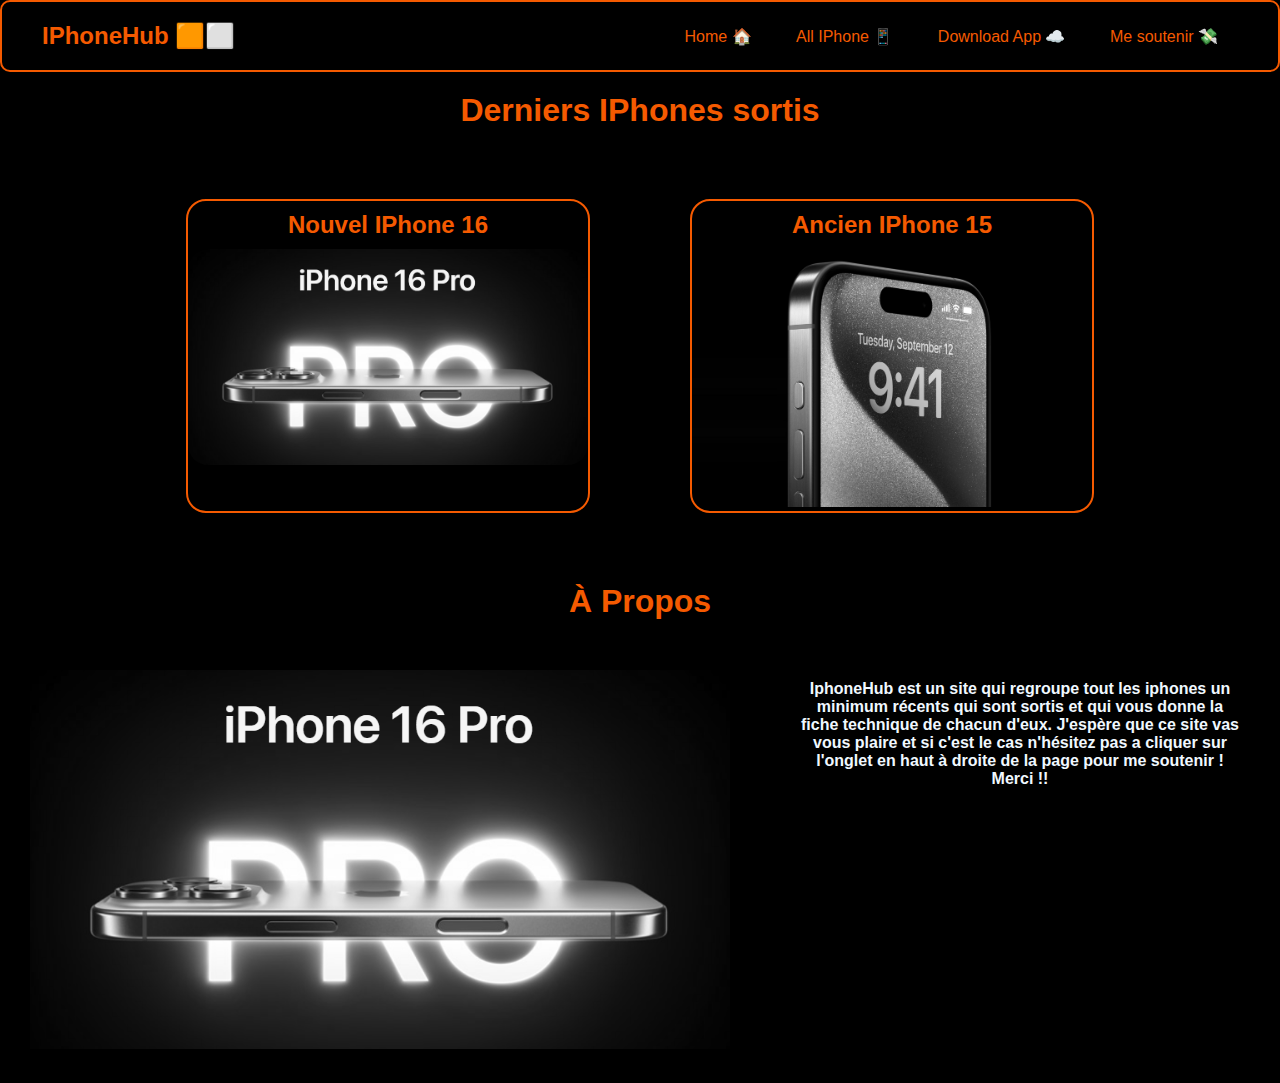
<file: index.html>
<!DOCTYPE html>
<html lang="fr">
<head>
    <meta charset="UTF-8">
    <meta name="viewport" content="width=device-width, initial-scale=1.0">
    <title>IPhoneHub</title>
    <link rel="stylesheet" href="Styles.css">
</head>
<body>
    <header>
        <div class="header-title"><a href="#">IPhoneHub 🟧⬜</a></div>
        <nav class="header-nav">
            <a href="index.html" class="nav-link">Home 🏠</a>
            <a href="AllIPhone.html" class="nav-link">All IPhone 📱</a>
            <a href="maintenance.html" class="nav-link">Download App ☁️</a>
            <a href="https://www.leetchi.com/fr/c/me-soutenir-1728812" class="nav-link">Me soutenir 💸</a>
        </nav>
        <div class="HM">
            <a href="Menu.html">Menu</a>
        </div>
    </header>

    <h1>Derniers IPhones sortis</h1>
 
    <div class="content">


            <div class="Niphone">
                <h2>Nouvel IPhone 16</h2>
                <div class="imgIphone">
                    <a href="Nouvel_iphone.html"><img src="img/Capture d'écran 2024-09-18 091714.png" alt="IMG iPhone 16"></a>
                </div>
            </div>

            <div class="Aiphone">
                   <h2>Ancien IPhone 15</h2>
                <div class="imgIphone">
                    <a href="Ancien_IPhone.html"><img src="img/iphone 15.jpg" alt="IMG iPhone 15"></a>
                </div>
            </div>

          


    </div>

        <h1>À Propos </h1>

        <div class="content2">
            <div class="classe">
                <img src="img/Capture d'écran 2024-09-18 091714.png" alt="">
            </div>

            <h4>IphoneHub est un site qui regroupe tout les iphones un minimum récents qui sont sortis et qui vous donne 
                la fiche technique de chacun d'eux. J'espère que ce site vas vous plaire et si c'est le cas n'hésitez pas a cliquer sur l'onglet en haut
                à droite de la page pour me soutenir ! Merci !!
            </h4>
        </div>

        
    

</body>
</html>
</file>
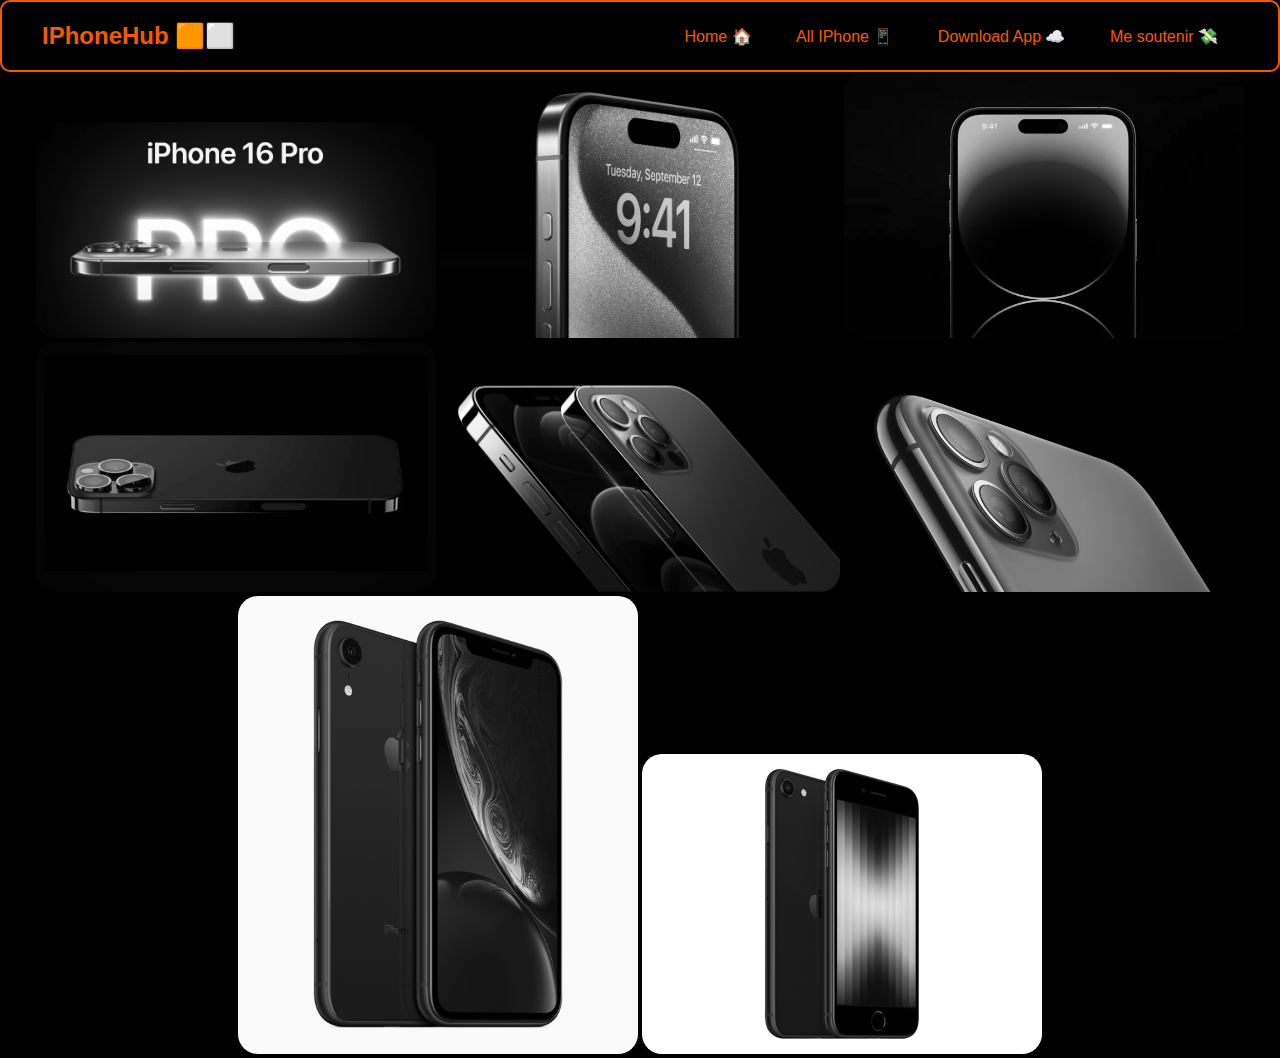
<file: AllIPhone.html>
<!DOCTYPE html>
<html lang="en">
<head>
    <meta charset="UTF-8">
    <meta name="viewport" content="width=device-width, initial-scale=1.0">
    <link rel="stylesheet" href="Styles.css">
    <title>Document</title>
</head>
<body>

    <header>
        <div class="header-title"><a href="#">IPhoneHub 🟧⬜</a></div>
        <nav class="header-nav">
            <a href="index.html" class="nav-link">Home 🏠</a>
            <a href="AllIPhone.html" class="nav-link">All IPhone 📱</a>
            <a href="maintenance.html" class="nav-link">Download App ☁️</a>
            <a href="https://www.leetchi.com/fr/c/me-soutenir-1728812" class="nav-link">Me soutenir 💸</a>
        </nav>
        <div class="HM">
            <a href="Menu.html">Menu</a>
        </div>
    </header>
 
    <div class="all">
            <a href="Nouvel_iphone.html" ><img src="img/Capture d'écran 2024-09-18 091714.png" > </a >
            <a href="Ancien_IPhone.html" ><img src="img/iphone 15.jpg" > </a >
            <a href="#" ><img src="img/iPhone-14-Pro-001.webp" > </a >
            <a href="#" ><img src="img/iphone-13-pro-noir.jpg" > </a >
            <a href="#" ><img src="img/iphone-12-pro-max_068f03db01669925.jpg" > </a >
            <a href="#" ><img src="img/apple_iphone-11-pro.png" > </a >
            <a href="#" ><img src="img/iPhone_XR.jpg" > </a >
            <a href="#" ><img src="img/iphone se.jpg" > </a >
    </div>
    
</body>
</html>
</file>
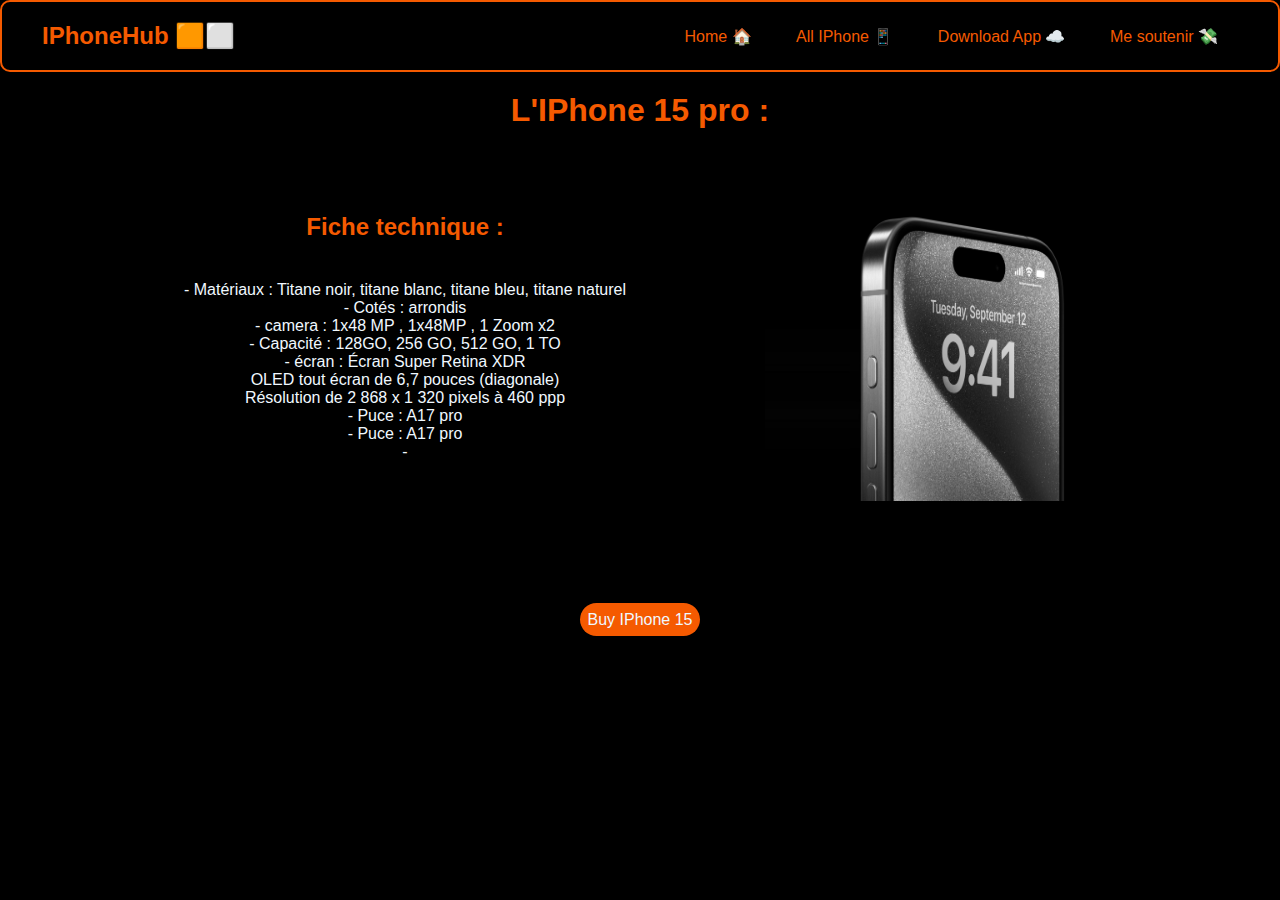
<file: Ancien_IPhone.html>
<html lang="fr"></html>
<head>
    <meta charset="UTF-8">
    <meta name="viewport" content="width=device-width, initial-scale=1.0">
    <title>Bienvenue</title>
    <link rel="stylesheet" href="Styles.css">
</head>
<body>
    <header>
        <div class="header-title"><a href="#">IPhoneHub 🟧⬜</a></div>
        <nav class="header-nav">
            <a href="index.html" class="nav-link">Home 🏠</a>
            <a href="AllIPhone.html" class="nav-link">All IPhone 📱</a>
            <a href="maintenance.html" class="nav-link">Download App ☁️</a>
            <a href="https://www.leetchi.com/fr/c/me-soutenir-1728812" class="nav-link">Me soutenir 💸</a>
        </nav>
        <div class="HM">
            <a href="Menu.html">Menu</a>
        </div>
    </header>
 
    <div class="content">
        <h1>
            L'IPhone 15 pro :
        </h1>   
    </div>

    <br><br><br>
 
    <div class="content">
        <div class="PHY">
            <h2>Fiche technique : </h2>

            <p>
                - Matériaux : Titane noir, titane blanc, titane bleu, titane naturel <br>
                - Cotés : arrondis <br>
                - camera : 1x48 MP , 1x48MP , 1 Zoom x2 <br>
                - Capacité : 128GO, 256 GO, 512 GO, 1 TO <br>
                - écran : Écran Super Retina XDR <br>  
                OLED tout écran de 6,7 pouces (diagonale) <br>
                Résolution de 2 868 x 1 320 pixels à 460 ppp <br>
                - Puce : A17 pro <br>- Puce : A17 pro <br>
                - 

            </p>

        </div>

        <img src="img/iphone 15.jpg" alt="Img iphone">

    </div>

    <br><br><br><br><br>
    
    <div class="buy">
        
    <a href="https://www.apple.com/fr/shop/buy-iphone/iphone-15">Buy IPhone 15</a>

    </div>

</body>
</html>
</file>
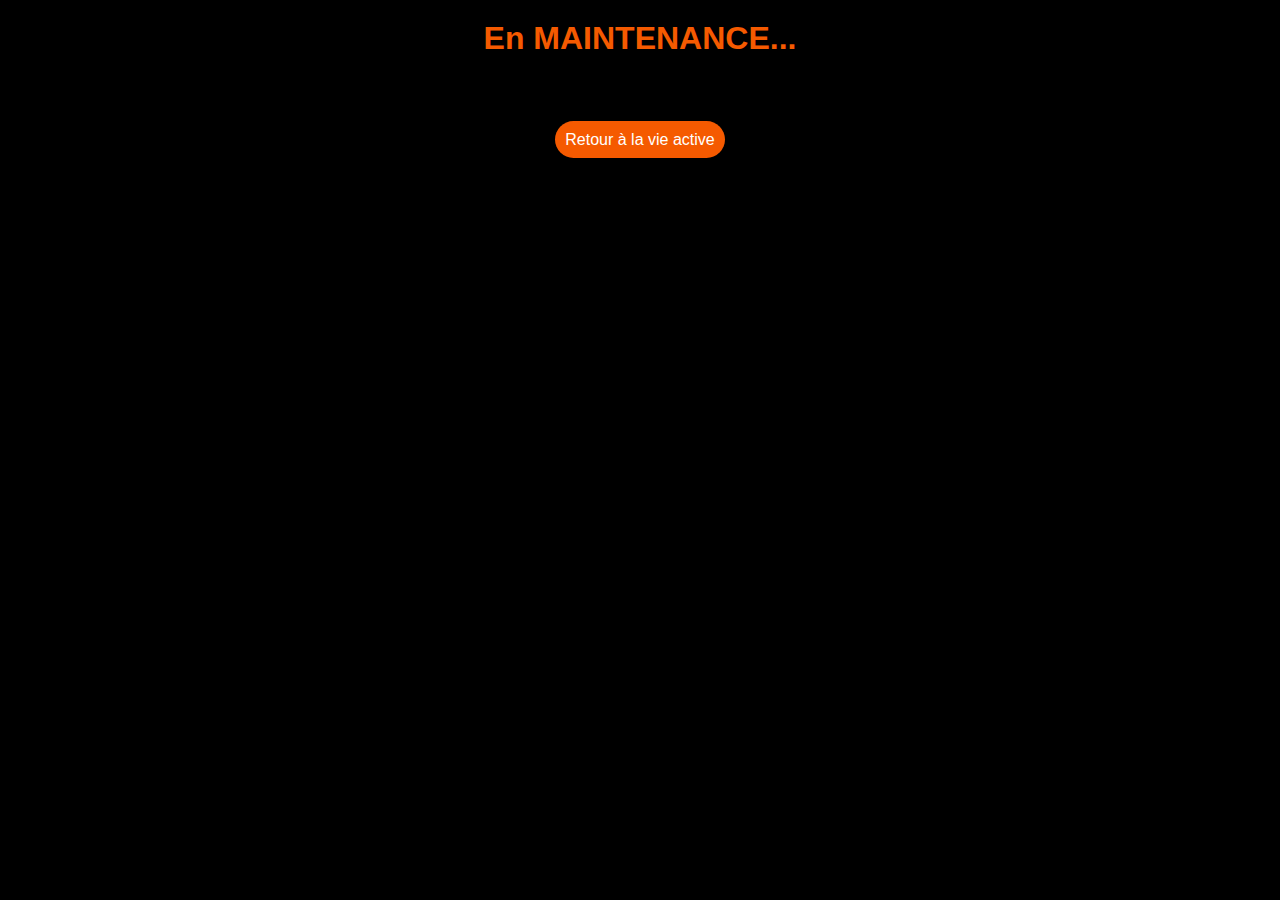
<file: maintenance.html>
<!DOCTYPE html>
<html lang="en">
<head>
    <meta charset="UTF-8">
    <meta name="viewport" content="width=device-width, initial-scale=1.0">
    <link rel="stylesheet" href="Styles.css">
    <title>Erreur 0000000.. ta gueule</title>
</head>
<body>
    <div class="maint">
        <h1>
            En MAINTENANCE...
        </h1>

        <br><br><br>

        <a href="index.html">Retour à la vie active</a>

    </div>

</body>
</html>
</file>
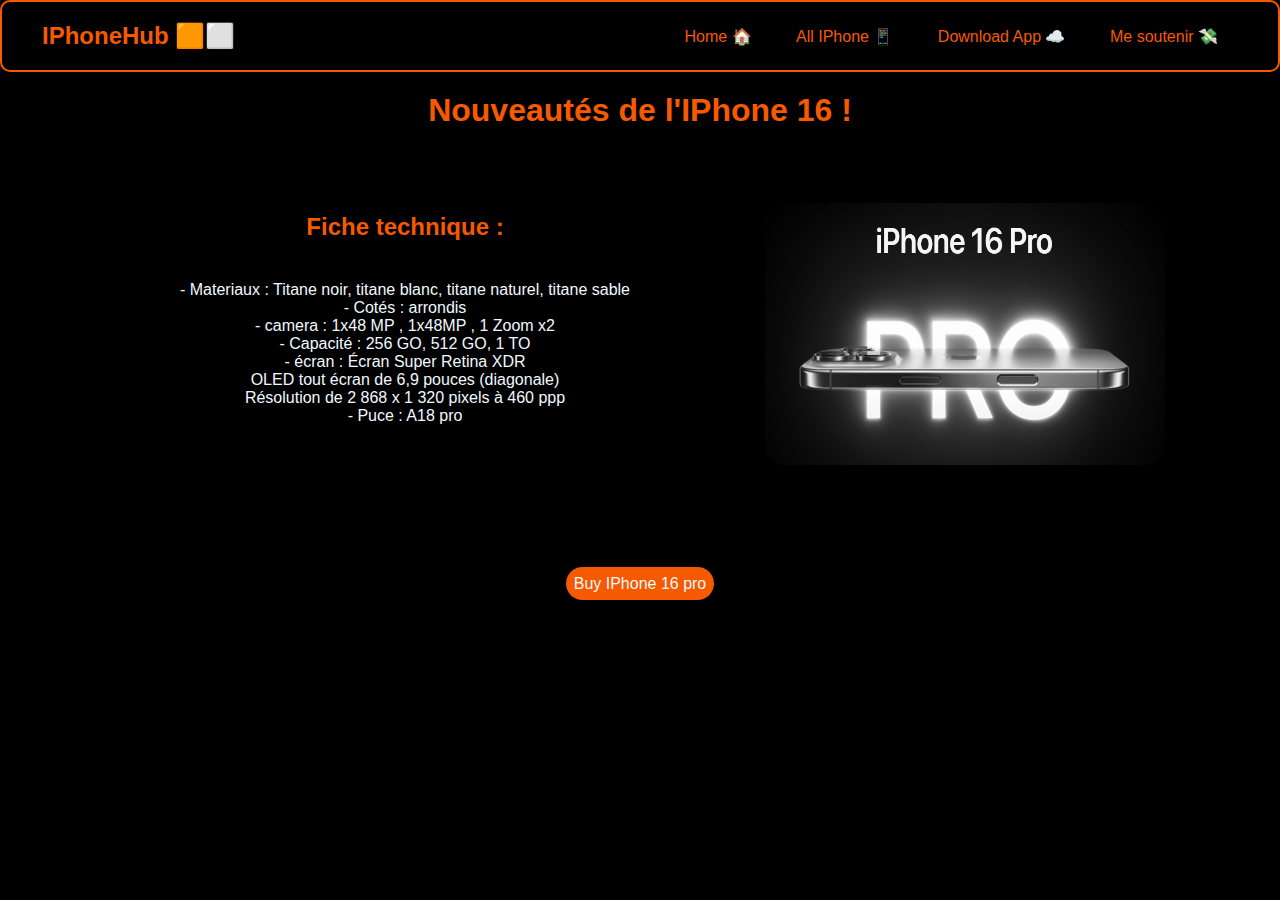
<file: Nouvel_iphone.html>
<html lang="fr">
<head>
    <meta charset="UTF-8">
    <meta name="viewport" content="width=device-width, initial-scale=1.0">
    <title>Bienvenue</title>
    <link rel="stylesheet" href="Styles.css">
</head>
<body>
    <header>
        <div class="header-title"><a href="#">IPhoneHub 🟧⬜</a></div>
        <nav class="header-nav">
            <a href="index.html" class="nav-link">Home 🏠</a>
            <a href="AllIPhone.html" class="nav-link">All IPhone 📱</a>
            <a href="maintenance.html" class="nav-link">Download App ☁️</a>
            <a href="https://www.leetchi.com/fr/c/me-soutenir-1728812" class="nav-link">Me soutenir 💸</a>
        </nav>
        <div class="HM">
            <a href="Menu.html">Menu</a>
        </div>
    </header>

    <div class="content">
        <h1>
            Nouveautés de l'IPhone 16 !
        </h1>   
    </div>

    <br><br><br>
 
    <div class="content">
        <div class="PHY">
            <h2>Fiche technique : </h2>

            <p>
                - Materiaux : Titane noir, titane blanc, titane naturel, titane sable <br>
                - Cotés : arrondis <br>
                - camera : 1x48 MP , 1x48MP , 1 Zoom x2 <br>
                - Capacité : 256 GO, 512 GO, 1 TO <br>
                - écran : Écran Super Retina XDR <br>  
                OLED tout écran de 6,9 pouces (diagonale) <br>
                Résolution de 2 868 x 1 320 pixels à 460 ppp <br>
                - Puce : A18 pro <br>
            </p>

        </div>

        <img src="img/Capture d'écran 2024-09-18 091714.png" alt="Img iphone">

    </div>

    <br><br><br><br><br>
    
    <div class="buy">
        
    <a href="https://www.apple.com/fr/iphone-16-pro/">Buy IPhone 16 pro</a>

    </div>

</body>
</html>
</file>
<file: Styles.css>
*{
    margin: 0;
    padding: 0;
}

body {
    margin: 0;
    font-family: Arial, sans-serif;
    background-color: #000000;
    color: #f55a00;
}

header {
    display: flex;
    justify-content: space-between;
    align-items: center;
    background-color: #000000;
    color: #f55a00;
    padding: 20px 40px;
    border: solid #f55a00 2px;
    border-radius: 10px;
}

.header-title {
    font-size: 1.5em;
    font-weight: bold;
}


.nav-link {
    color: #f55a00;
    font-size: medium;
    text-decoration: none;
    margin: 20px;
    transition: 0.3s;
}

.nav-link:hover {   
    color: rgb(255, 255, 255);
    font-size: larger;
}

h1 {
    margin: 20px;
    text-align: center;
}

h2 {
    margin: 10px;
    transition: 0.3s;
}

.content {
    display: flex;
    text-align: center;
    justify-content: center;
    
}

.content2 {
    display: flex;
    text-align: center;
    justify-content: center;
    
}

.content2 img {
    width: 700px;
    animation: none;
}

.content2 img:hover {
    width: 700px;
    filter: none;
}

.Niphone {
    border: solid #f55a00 2px;
    border-radius: 20px;
    margin: 50px;
    transition: 0.3s;
    width: auto;
    transition: 0.3s;
}

.Niphone:hover {
    border-color: aliceblue;
}

.Aiphone {
    border: solid #f55a00 2px;
    border-radius: 20px;
    margin: 50px;
}

.Aiphone:hover {
    border-color: aliceblue;
}

.classe img{
    text-align: center;
    padding: 30px;
    border-radius: 20px;
}

img {
    text-align: center;
    width: 400px;
    transition: 0.3s;
    border-radius: 20px;
    filter: grayscale(100%);
}

img:hover {
    filter: grayscale(0%);
    width: 500px;
}

.header-title a {
    text-decoration: none;
    color: #f55a00;
    transition: 0.3s;
}

.header-title a:hover {
    color: aliceblue;
}

.PHY {
    padding-right: 70px;
    transition: 0.3s;
}

.PHY:hover {
    font-size: large;
}

p {
    color: aliceblue;
    padding: 20px;
    margin: 20px;
    width: 500px;
}

h4 {
    color: aliceblue;
    padding: 20px;
    margin: 20px;
}

.buy a {
    text-align: center;
    text-decoration: none;
    color: aliceblue;
    padding: 8px;
    border-radius: 20px;
    background-color: #f55a00;
    transition: 0.3s;
}

.buy a:hover {
    font-size: 20px;
    color: #000000;
    background-color: aliceblue;
}

.buy {
    text-align: center;
    margin-top: 20px;
}

.HM {
    display: none;
}

.HM a {
    text-decoration: none;
    color: #ffffff;
    background-color: #f55a00;
    padding: 8px;
    border-radius: 20px;
    transition: 0.3s;
}

.HM a:hover {
    color: #000000;
    background-color: #ffffff;
    font-size: large;

}

.menu .buy a {
    font-size: 25px;
}

.titreMenu h1 {
    font-size: 50px;
    padding: 20px;
}

.maint a {
    padding: 10px;
    background-color: #f55a00;
    border-radius: 20px;
    color: #ffffff;
    text-decoration: none;
    transition: 0.3s;
}

.maint a:hover {
    font-size: larger;
    background-color: #fcfcfc;
    color: #000000;
}

.maint {
    text-align: center;
}

.all {
    text-align: center;
    text-decoration: none;
}

.all a {
    text-align: center;
    width: 40px;
    text-decoration: none;
}

.ester a{
    text-decoration: none;
    color: #00001b;
}

.num {
    font-size: 100px;
    padding: 30px;
}

@media screen and (max-width: 700px) {
    .content2 {
        flex-direction: column;
    }

    .content2 h4 {
        text-align: center;
    }

    img {
        animation: 0s;
    }
}

@media screen and (max-width: 1210px) {
     img {
        width: 400px;
        text-align: center;
     }

     img:hover {
        width: 500px;
    }

    .content2 img {
        width: 300px;
    }
}

@media screen and (max-width: 1045px) {
    img {
       width: 250px;
    }

    img:hover {
        width: 350px;
    }
}

@media screen and (max-width: 860px) {
    .content {
        flex-direction: column;
    }
}

@media screen and (max-width: 920px) {
    nav {
        display: none;
    }

    .HM {
        display: contents;
    }
}
</file>
